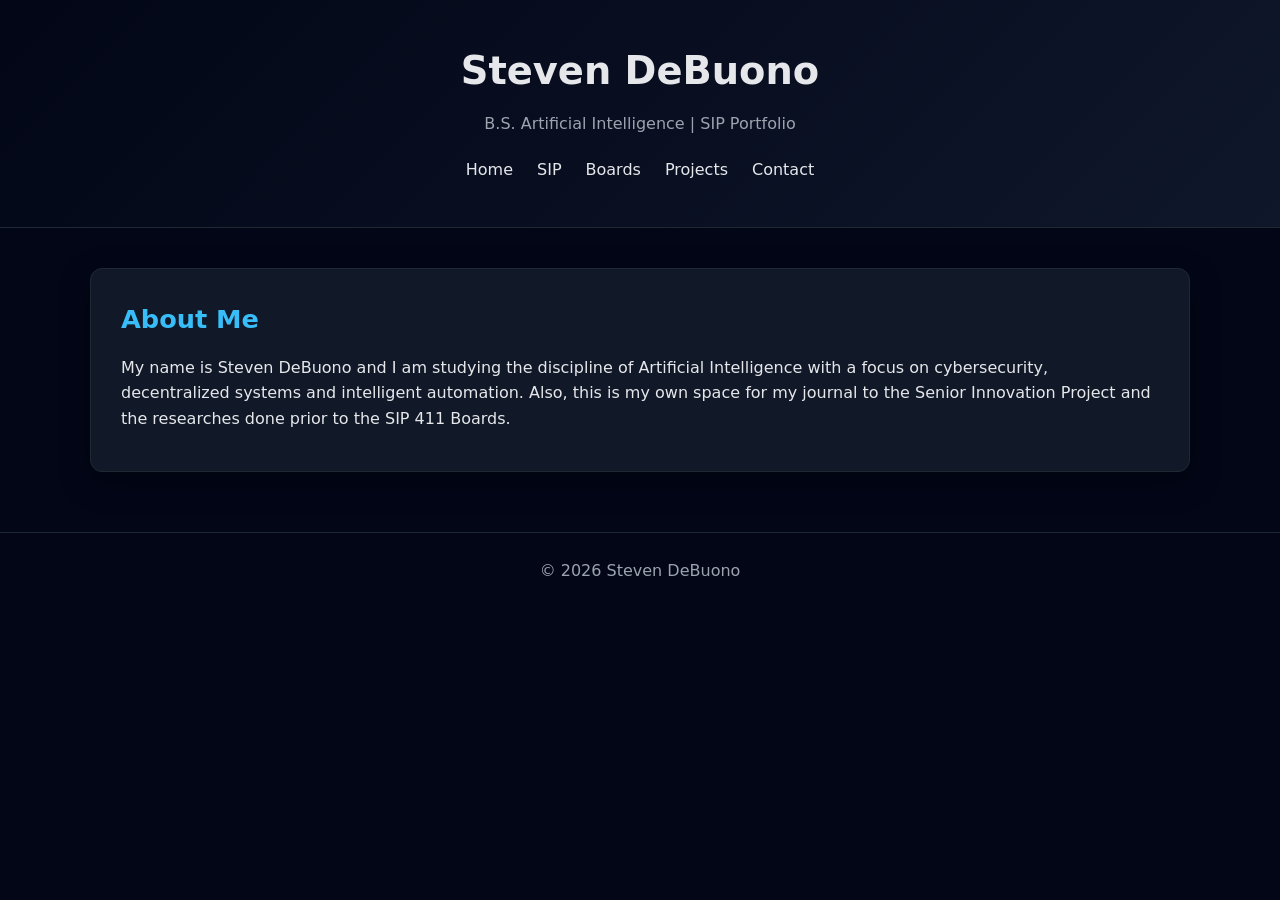
<file: index.html>
<!DOCTYPE html>
<html lang="en">
<head>
  <meta charset="UTF-8">
  <title> Steven DeBuono | SIP Portfolio</title>
  <link rel="stylesheet" href="css/style.css">
</head>
<body>

<header>
  <h1>Steven DeBuono</h1>
  <p>B.S. Artificial Intelligence | SIP Portfolio</p>
  <nav>
    <a href="index.html">Home</a>
    <a href="sip.html">SIP</a>
    <a href="boards.html">Boards</a>
    <a href="projects.html">Projects</a>
    <a href="contact.html">Contact</a>
  </nav>
</header>

<section>
  <h2>About Me</h2>
  <p>
   My name is Steven DeBuono and I am studying the discipline of Artificial Intelligence with a focus on cybersecurity, decentralized systems and intelligent automation. 
   Also, this is my own space for my journal to the Senior Innovation Project and the researches done prior to the SIP 411 Boards.
  </p>
</section>

<footer>
  <p>© 2026 Steven DeBuono</p>
</footer>

</body>
</html>
</file>
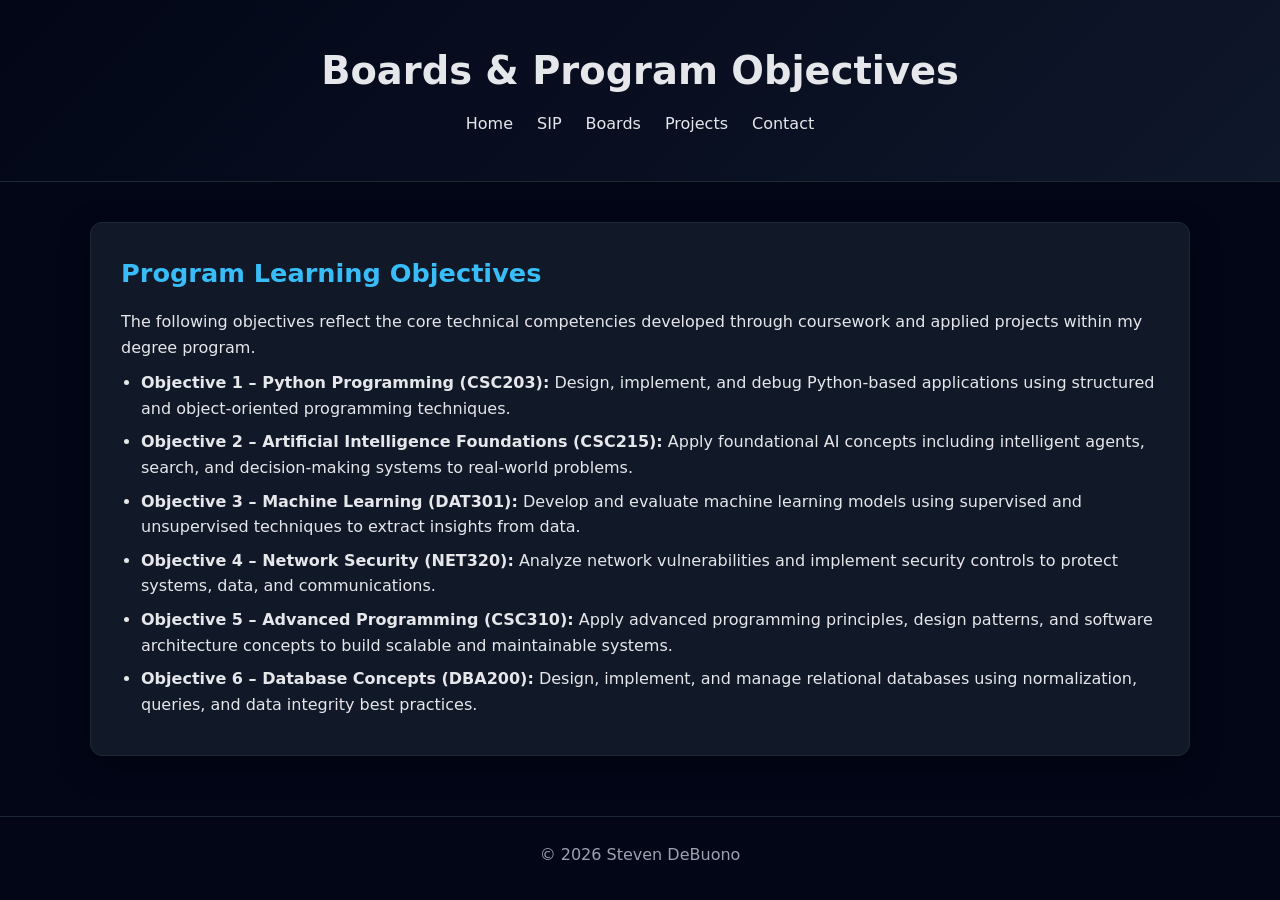
<file: boards.html>
<!DOCTYPE html>
<html lang="en">
<head>
  <meta charset="UTF-8">
  <title>Boards</title>
  <link rel="stylesheet" href="css/style.css">
</head>
<body>

<header>
  <h1>Boards & Program Objectives</h1>
  <nav>
    <a href="index.html">Home</a>
    <a href="sip.html">SIP</a>
    <a href="boards.html">Boards</a>
    <a href="projects.html">Projects</a>
    <a href="contact.html">Contact</a>
  </nav>
</header>

<section>
  <h2>Program Learning Objectives</h2>
  <p>
    The following objectives reflect the core technical competencies developed
    through coursework and applied projects within my degree program.
  </p>

  <ul class="objectives-list">
    <li>
      <strong>Objective 1 – Python Programming (CSC203):</strong>
      Design, implement, and debug Python-based applications using structured
      and object-oriented programming techniques.
    </li>

    <li>
      <strong>Objective 2 – Artificial Intelligence Foundations (CSC215):</strong>
      Apply foundational AI concepts including intelligent agents, search,
      and decision-making systems to real-world problems.
    </li>

    <li>
      <strong>Objective 3 – Machine Learning (DAT301):</strong>
      Develop and evaluate machine learning models using supervised and
      unsupervised techniques to extract insights from data.
    </li>

    <li>
      <strong>Objective 4 – Network Security (NET320):</strong>
      Analyze network vulnerabilities and implement security controls to
      protect systems, data, and communications.
    </li>

    <li>
      <strong>Objective 5 – Advanced Programming (CSC310):</strong>
      Apply advanced programming principles, design patterns, and software
      architecture concepts to build scalable and maintainable systems.
    </li>

    <li>
      <strong>Objective 6 – Database Concepts (DBA200):</strong>
      Design, implement, and manage relational databases using normalization,
      queries, and data integrity best practices.
    </li>
  </ul>
</section>

<footer>
  <p>© 2026 Steven DeBuono</p>
</footer>

</body>
</html>
</file>
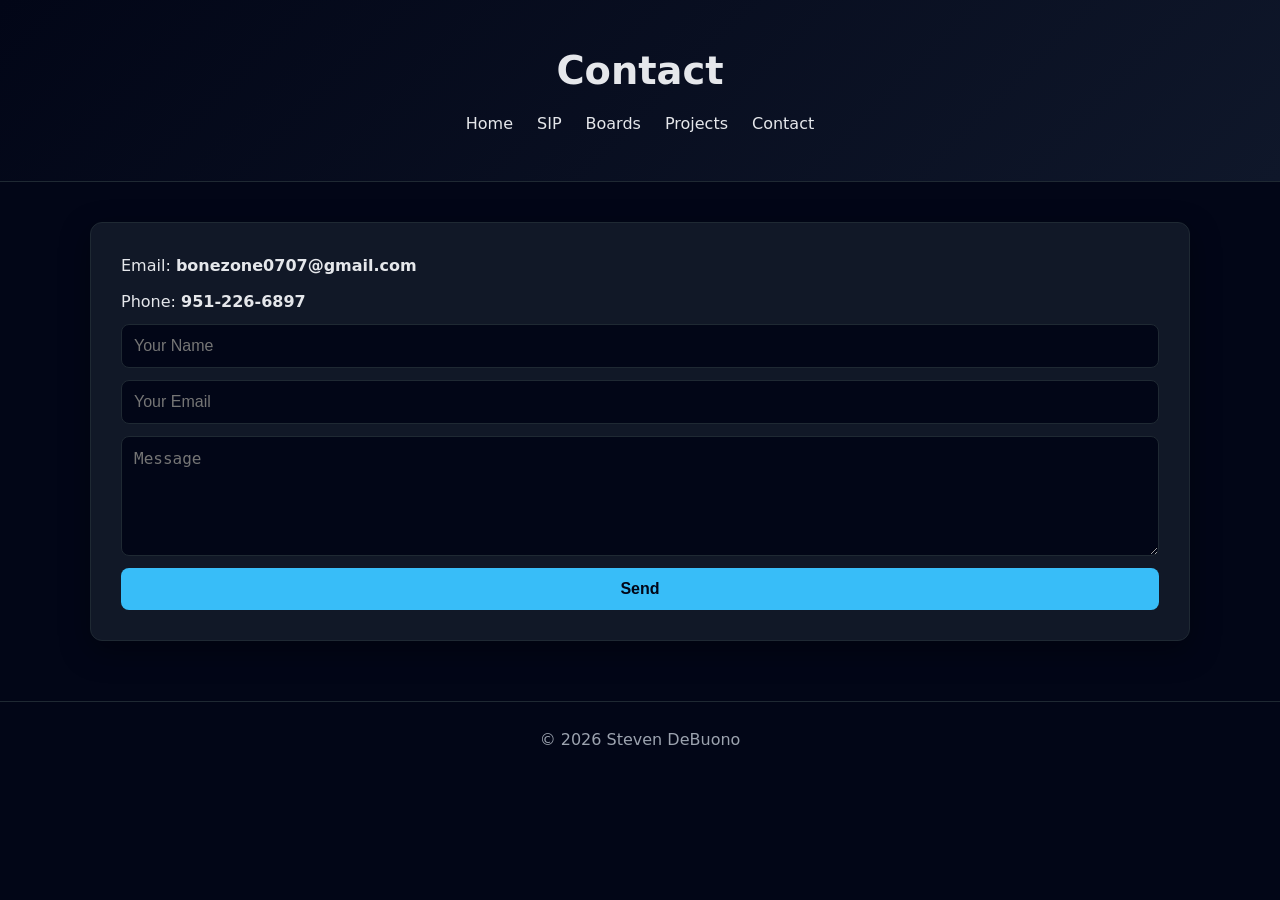
<file: contact.html>
<!DOCTYPE html>
<html lang="en">
<head>
  <meta charset="UTF-8">
  <title>Contact</title>
  <link rel="stylesheet" href="css/style.css">
</head>
<body>

<header>
  <h1>Contact</h1>
  <nav>
    <a href="index.html">Home</a>
    <a href="sip.html">SIP</a>
    <a href="boards.html">Boards</a>
    <a href="projects.html">Projects</a>
    <a href="contact.html">Contact</a>
  </nav>
</header>

<section>
  <p>Email: <strong>bonezone0707@gmail.com</strong></p>
  <p>Phone: <strong>951-226-6897</strong></p>

  <form>
    <input type="text" placeholder="Your Name" required>
    <input type="email" placeholder="Your Email" required>
    <textarea placeholder="Message"></textarea>
    <button type="submit">Send</button>
  </form>
</section>

<footer>
  <p>© 2026 Steven DeBuono</p>
</footer>

</body>
</html>
</file>
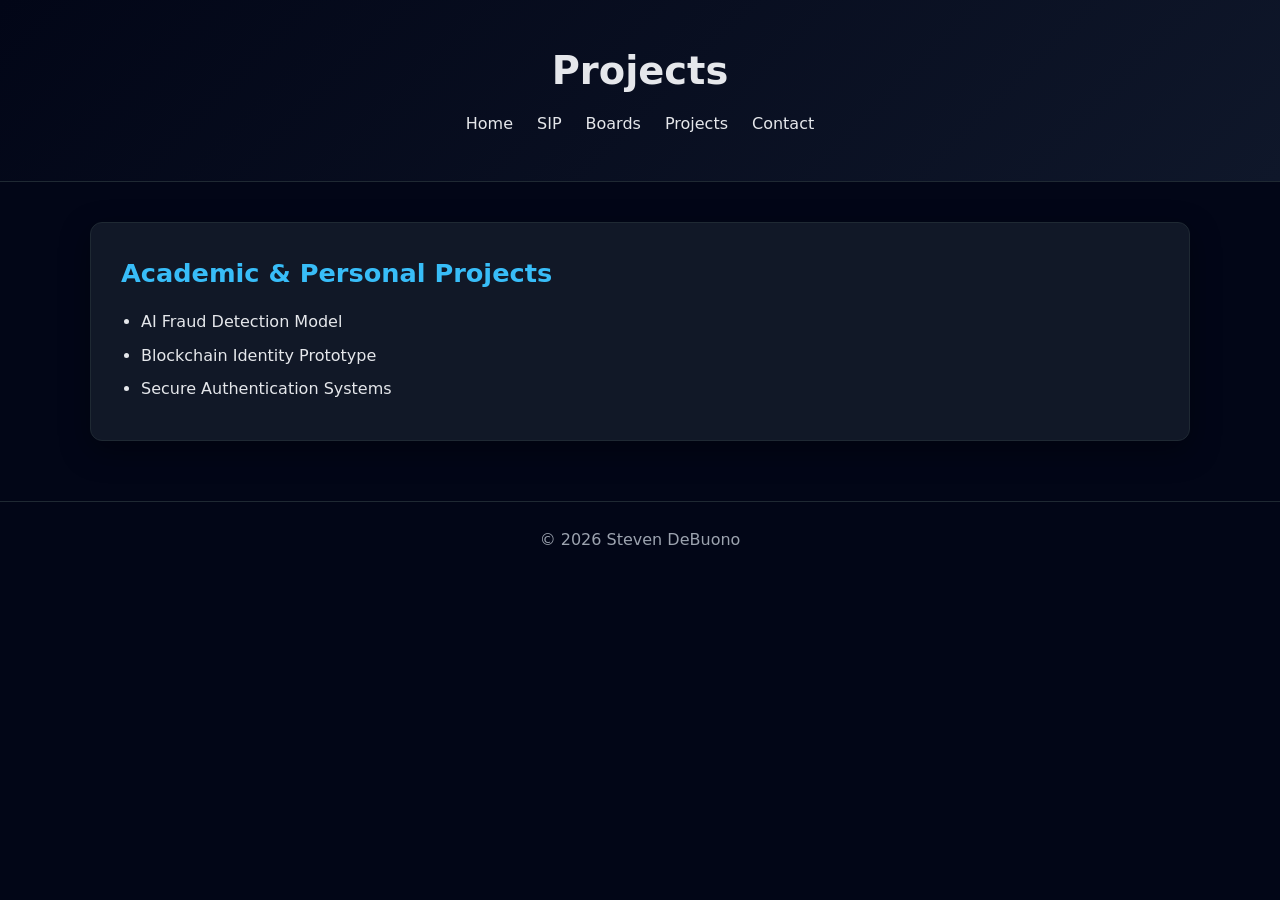
<file: projects.html>
<!DOCTYPE html>
<html lang="en">
<head>
  <meta charset="UTF-8">
  <title>Projects</title>
  <link rel="stylesheet" href="css/style.css">
</head>
<body>

<header>
  <h1>Projects</h1>
  <nav>
    <a href="index.html">Home</a>
    <a href="sip.html">SIP</a>
    <a href="boards.html">Boards</a>
    <a href="projects.html">Projects</a>
    <a href="contact.html">Contact</a>
  </nav>
</header>

<section>
  <h2>Academic & Personal Projects</h2>
  <ul>
    <li>AI Fraud Detection Model</li>
    <li>Blockchain Identity Prototype</li>
    <li>Secure Authentication Systems</li>
  </ul>
</section>

<footer>
  <p>© 2026 Steven DeBuono</p>
</footer>

</body>
</html>
</file>
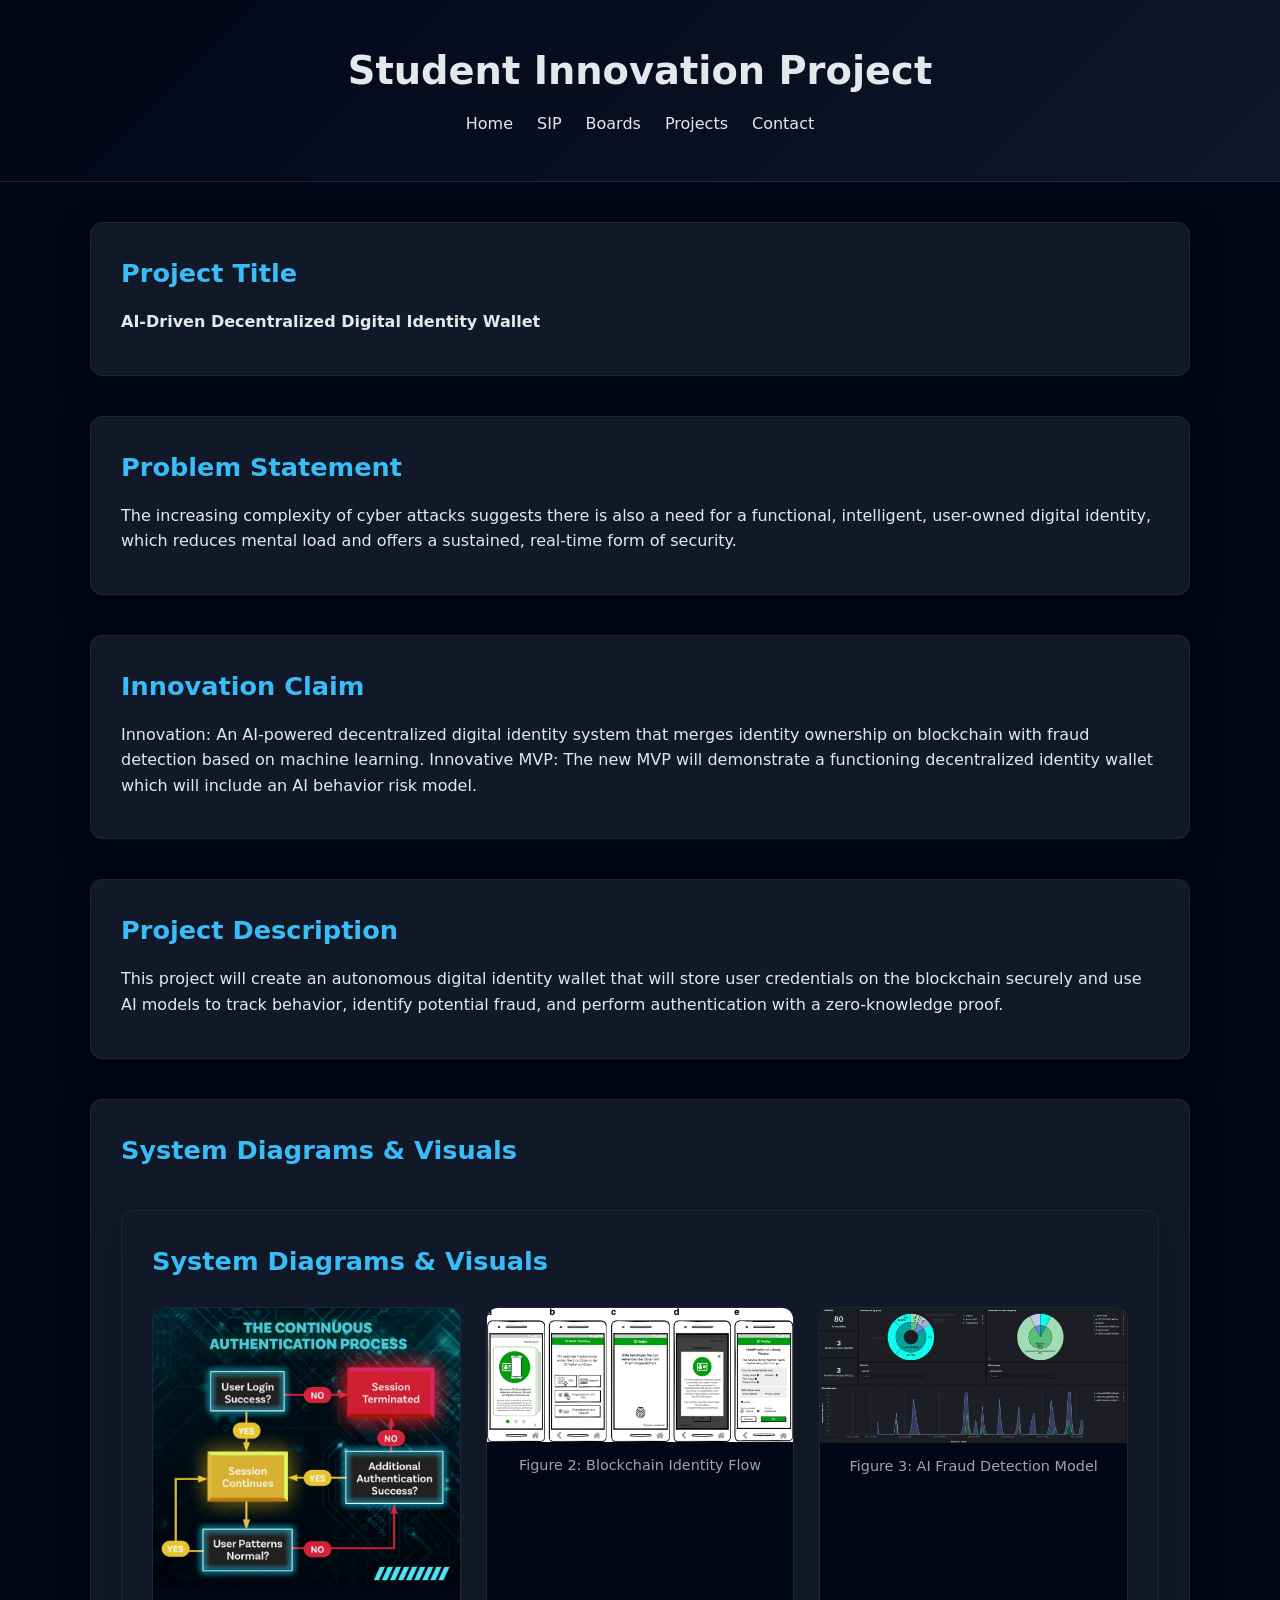
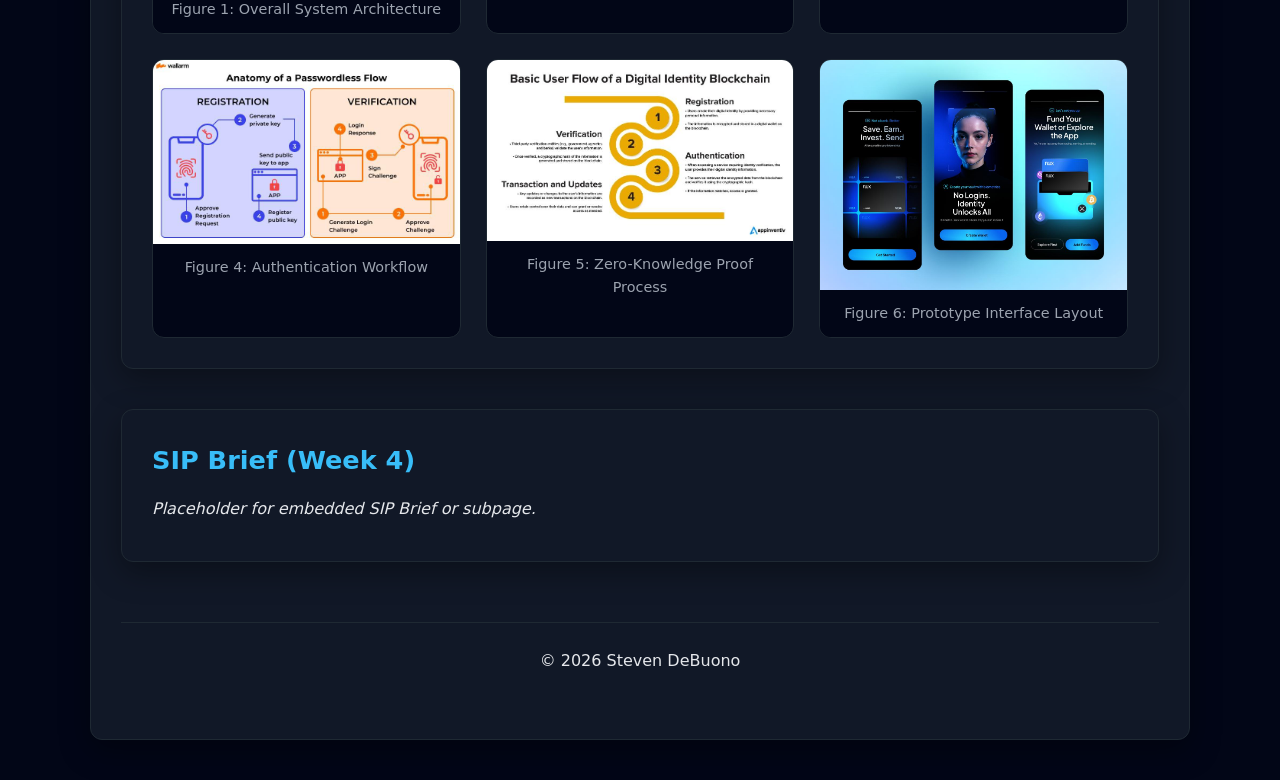
<file: sip.html>
<!DOCTYPE html>
<html lang="en">
<head>
  <meta charset="UTF-8">
  <title>SIP Project</title>
  <link rel="stylesheet" href="css/style.css">
</head>
<body>

<header>
  <h1>Student Innovation Project</h1>
  <nav>
    <a href="index.html">Home</a>
    <a href="sip.html">SIP</a>
    <a href="boards.html">Boards</a>
    <a href="projects.html">Projects</a>
    <a href="contact.html">Contact</a>
  </nav>
</header>

<section>
  <h2>Project Title</h2>
  <p><strong>AI-Driven Decentralized Digital Identity Wallet</strong></p>
</section>

<section>
  <h2>Problem Statement</h2>
  <p>
  The increasing complexity of cyber attacks suggests there is also a need for a functional, intelligent, user-owned digital identity, which reduces mental load and offers a sustained,  real-time form of security.
  </p>
</section>

<section>
  <h2>Innovation Claim</h2>
  <p>
    Innovation: An AI-powered decentralized digital identity system that merges identity ownership on blockchain with fraud detection based on machine learning.
Innovative MVP: The new MVP will demonstrate a functioning decentralized identity wallet which will include an AI behavior risk model.
  </p>
</section>

<section>
  <h2>Project Description</h2>
  <p>
    This project will create an autonomous digital identity wallet that will store user credentials on the blockchain securely and use AI models to track behavior,  identify potential fraud, and perform authentication with a zero-knowledge proof.
  </p>
</section>

<section>
  <h2>System Diagrams & Visuals</h2>

  <section>
  <h2>System Diagrams & Visuals</h2>

  <div class="diagram-grid">
    <figure>
      <img src="diagram1.jpg" alt="System architecture overview">
      <figcaption>Figure 1: Overall System Architecture</figcaption>
    </figure>

    <figure>
      <img src="diagram2.jpg" alt="Blockchain identity flow">
      <figcaption>Figure 2: Blockchain Identity Flow</figcaption>
    </figure>

    <figure>
      <img src="diagram3.jpg" alt="AI fraud detection model">
      <figcaption>Figure 3: AI Fraud Detection Model</figcaption>
    </figure>

    <figure>
      <img src="diagram4.jpg" alt="Authentication process">
      <figcaption>Figure 4: Authentication Workflow</figcaption>
    </figure>

    <figure>
      <img src="diagram5.jpg" alt="Zero knowledge proof flow">
      <figcaption>Figure 5: Zero-Knowledge Proof Process</figcaption>
    </figure>

    <figure>
      <img src="diagram6.jpg" alt="Prototype interface layout">
      <figcaption>Figure 6: Prototype Interface Layout</figcaption>
    </figure>
  </div>
</section>

<section>
  <h2>SIP Brief (Week 4)</h2>
  <p><em>Placeholder for embedded SIP Brief or subpage.</em></p>
</section>

<footer>
  <p>© 2026 Steven DeBuono</p>
</footer>

</body>
</html>
</file>
<file: css/style.css>
* {
  margin: 0;
  padding: 0;
  box-sizing: border-box;
}

/* ===== ROOT VARIABLES ===== */
:root {
  --bg-main: #0f172a;        /* dark navy */
  --bg-card: #111827;        /* dark card */
  --bg-light: #020617;       /* page background */
  --text-main: #e5e7eb;      /* light text */
  --text-muted: #9ca3af;    /* muted text */
  --accent: #38bdf8;        /* cyan accent */
  --accent-hover: #0ea5e9;
  --border: #1f2933;
  --radius: 12px;
}

/* ===== BODY ===== */
body {
  font-family: "Inter", "Segoe UI", system-ui, sans-serif;
  background: linear-gradient(180deg, #020617, #020617);
  color: var(--text-main);
  line-height: 1.6;
}

/* ===== HEADER ===== */
header {
  background: linear-gradient(135deg, #020617, #0f172a);
  padding: 40px 20px;
  text-align: center;
  border-bottom: 1px solid var(--border);
}

header h1 {
  font-size: 2.4rem;
  font-weight: 700;
  margin-bottom: 10px;
}

header p {
  color: var(--text-muted);
  margin-bottom: 20px;
}

/* ===== NAV ===== */
nav {
  display: flex;
  justify-content: center;
  gap: 24px;
  flex-wrap: wrap;
}

nav a {
  color: var(--text-main);
  text-decoration: none;
  font-weight: 500;
  position: relative;
  padding-bottom: 4px;
}

nav a::after {
  content: "";
  position: absolute;
  width: 0;
  height: 2px;
  bottom: 0;
  left: 0;
  background: var(--accent);
  transition: width 0.3s ease;
}

nav a:hover::after {
  width: 100%;
}

/* ===== SECTIONS ===== */
section {
  max-width: 1100px;
  margin: 40px auto;
  padding: 30px;
  background: var(--bg-card);
  border-radius: var(--radius);
  border: 1px solid var(--border);
  box-shadow: 0 10px 30px rgba(0, 0, 0, 0.35);
}

section h2 {
  font-size: 1.6rem;
  margin-bottom: 15px;
  color: var(--accent);
}

section p {
  color: var(--text-main);
  margin-bottom: 10px;
}

/* ===== LISTS ===== */
ul, ol {
  margin-left: 20px;
  margin-top: 10px;
}

li {
  margin-bottom: 8px;
  color: var(--text-main);
}

/* ===== DIAGRAM GRID ===== */
.diagram-grid {
  display: grid;
  grid-template-columns: repeat(auto-fit, minmax(280px, 1fr));
  gap: 25px;
  margin-top: 25px;
}

.diagram-grid figure {
  background: #020617;
  border: 1px solid var(--border);
  border-radius: var(--radius);
  overflow: hidden;
  transition: transform 0.3s ease, box-shadow 0.3s ease;
}

.diagram-grid figure:hover {
  transform: translateY(-6px);
  box-shadow: 0 20px 40px rgba(56, 189, 248, 0.2);
}

.diagram-grid img {
  width: 100%;
  height: auto;
  display: block;
}

.diagram-grid figcaption {
  padding: 12px;
  text-align: center;
  font-size: 0.9rem;
  color: var(--text-muted);
  background: #020617;
}

/* ===== FORMS ===== */
form {
  display: flex;
  flex-direction: column;
  gap: 12px;
}

input, textarea {
  padding: 12px;
  border-radius: 8px;
  border: 1px solid var(--border);
  background: #020617;
  color: var(--text-main);
  font-size: 1rem;
}

textarea {
  min-height: 120px;
  resize: vertical;
}

input:focus,
textarea:focus {
  outline: none;
  border-color: var(--accent);
}

/* ===== BUTTONS ===== */
button {
  background: var(--accent);
  color: #020617;
  border: none;
  padding: 12px;
  font-size: 1rem;
  font-weight: 600;
  border-radius: 8px;
  cursor: pointer;
  transition: background 0.3s ease, transform 0.2s ease;
}

button:hover {
  background: var(--accent-hover);
  transform: translateY(-2px);
}

/* ===== FOOTER ===== */
footer {
  text-align: center;
  padding: 25px;
  color: var(--text-muted);
  border-top: 1px solid var(--border);
  margin-top: 60px;
}

/* ===== RESPONSIVE ===== */
@media (max-width: 768px) {
  header h1 {
    font-size: 2rem;
  }

  section {
    margin: 20px;
    padding: 20px;
  }
}
</file>
